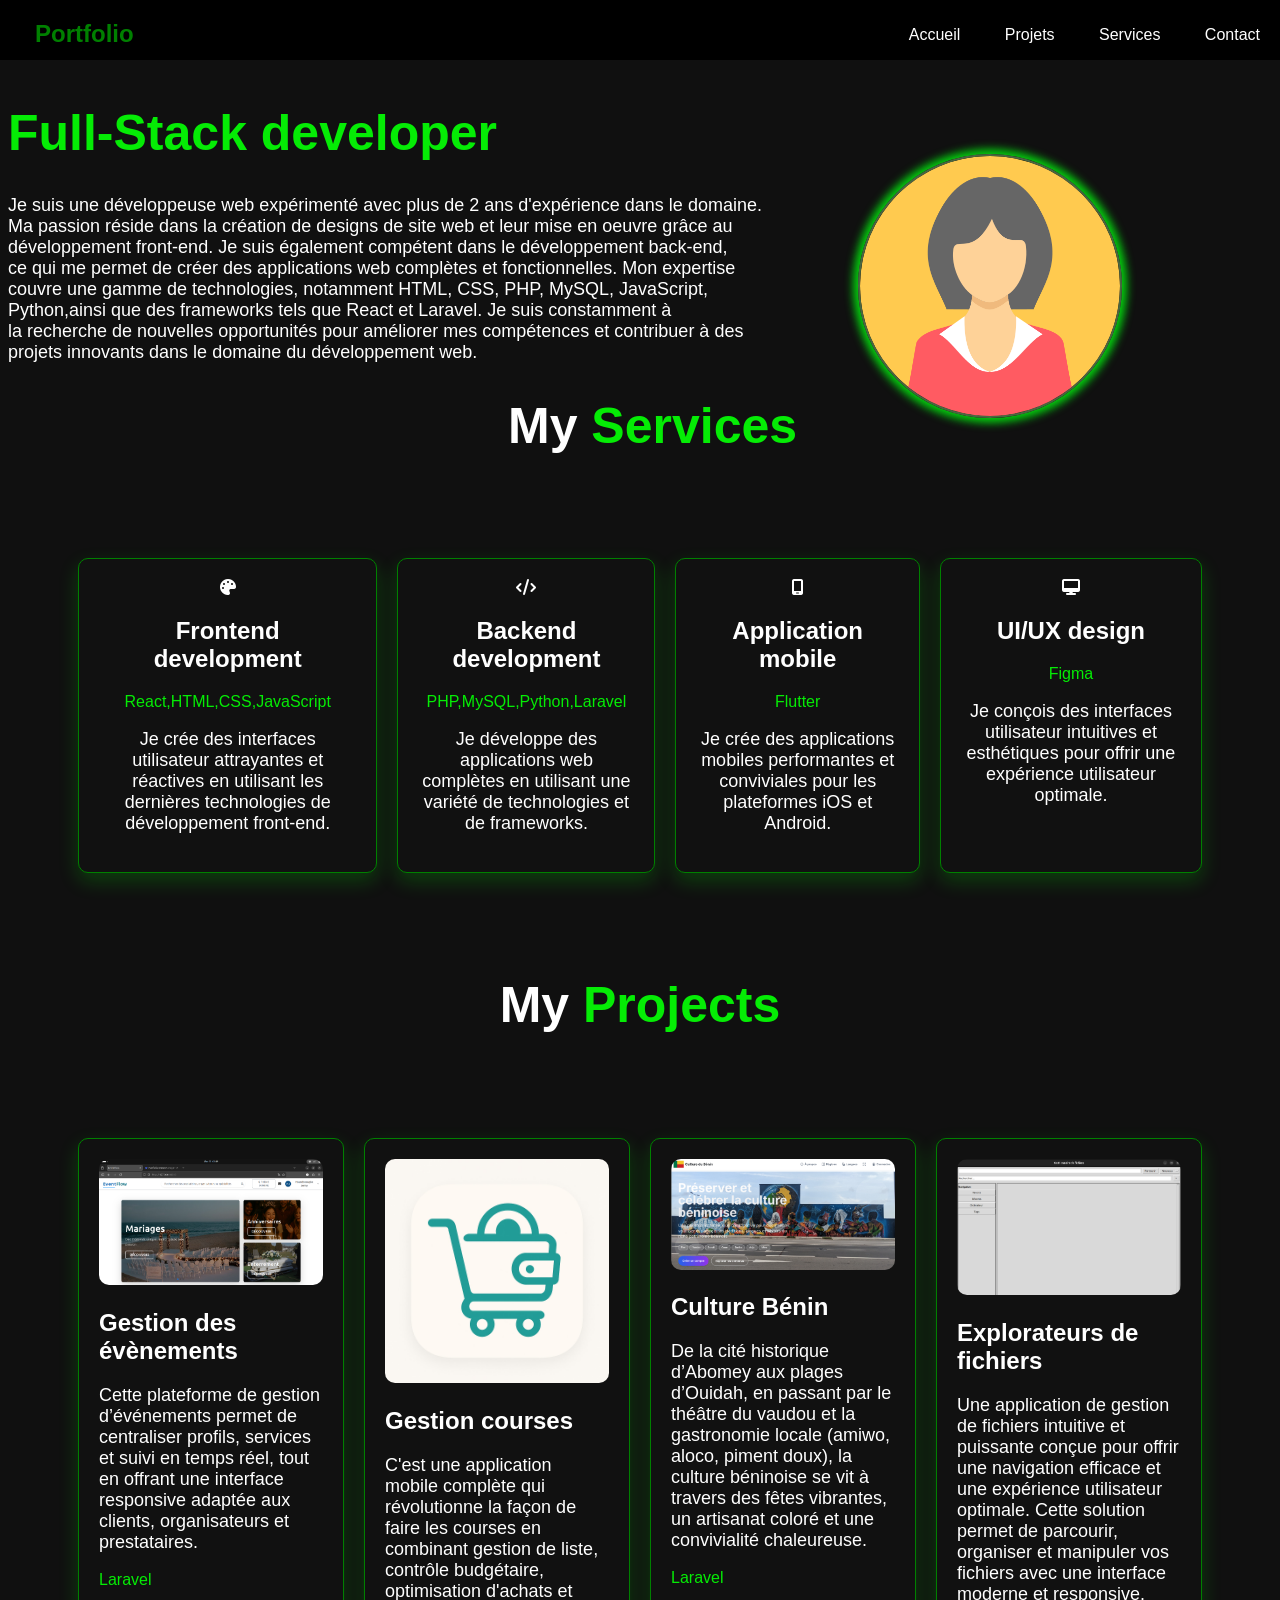
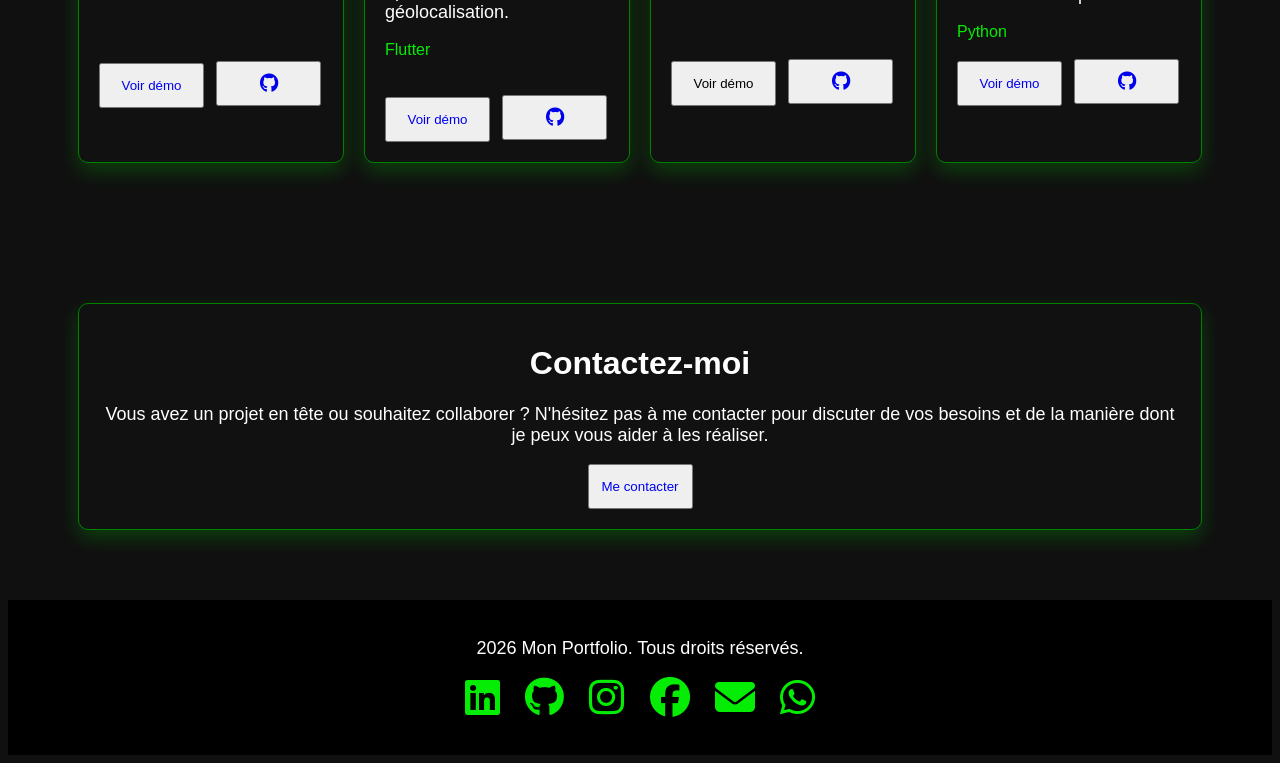
<file: index.html>
<!DOCTYPE html>
<html>
    <head>
        <title> Portfolio</title>
        <meta charset="utf-8">
        <link rel="stylesheet" href="style.css">
        <link rel="stylesheet" href="https://cdnjs.cloudflare.com/ajax/libs/font-awesome/6.5.0/css/all.min.css">
    </head>
    <body>
        <nav>
            <h1 class="title">Portfolio</h1>
            <ul>
                <li>
                    <a href="#profile">Accueil</a>
                </li>
                <li>
                    <a href="#projects">Projets</a>
                </li>
                <li>
                    <a href="#services">Services</a>
                </li>
                <li>
                    <a href="#contact">Contact</a>
                </li>
            </ul>
        </nav>
        <div id="profile" class="profile">
            <img class="profile-img" src="human.png" alt="Profile Image">
        </div>
        <h1 class="full">Full-Stack developer</h1>
        <p> Je suis une développeuse web expérimenté avec plus de 2 ans d'expérience dans le domaine. <br> Ma passion réside dans la création de designs de site web et leur mise en oeuvre grâce au <br> développement front-end.
            Je suis également compétent dans le développement back-end, <br> ce qui me permet de créer des applications web complètes et fonctionnelles. Mon expertise <br> couvre une gamme de technologies, notamment HTML, CSS, 
            PHP, MySQL, JavaScript, <br> Python,ainsi que des frameworks tels que React et Laravel. Je suis constamment à <br> la recherche de nouvelles opportunités pour améliorer mes compétences et contribuer à des <br> projets 
            innovants dans le domaine du développement web.
        </p>

        <h1 class="service2">My <span>Services</span></h1>
        <div class="services" id="services">
            <div class="service">
                <i class="fa-solid fa-palette"></i>
                <h2>Frontend development</h2>
                <span>React,HTML,CSS,JavaScript</span>
                <p>Je crée des interfaces utilisateur attrayantes et réactives en utilisant les dernières technologies de développement front-end.</p>
            </div>
            <div class="service">
                <i class="fa-solid fa-code"></i>
                <h2>Backend development</h2>
                <span>PHP,MySQL,Python,Laravel</span>
                <p>Je développe des applications web complètes en utilisant une variété de technologies et de frameworks.</p>
            </div>
            <div class="service">
                <i class="fa-solid fa-mobile-screen"></i>
                <h2>Application mobile</h2>
                <span>Flutter</span>
                <p>Je crée des applications mobiles performantes et conviviales pour les plateformes iOS et Android.</p>
            </div>
            <div class="service">
                <i class="fa-solid fa-desktop"></i>
                <h2>UI/UX design</h2>
                <span>Figma</span>
                <p>Je conçois des interfaces utilisateur intuitives
                et esthétiques pour offrir une expérience utilisateur optimale.</p>
            </div>
        </div>
        <h1 class="projects">My <span>Projects</span></h1>
        <div class="projects-container" id="projects">
            <div class="project">
                <img src="project1.png" alt="Project 1">
                <h2>Gestion des évènements </h2>
                <p>Cette plateforme de gestion d’événements permet de
                centraliser profils, services et suivi en temps réel,
                tout en offrant une interface responsive adaptée aux clients, 
                organisateurs et prestataires.</p>
                <span>Laravel</span>
                <div>
                    <br><br><br><br>
                    <button> <a href="event.html" target="_blank">Voir démo</a> </button>
                    <button> <a href="git@github.com:Mvry-Shvnv/Event.git" target="_blank"><i class="fab fa-github"></i></a> </button>
                </div>
            </div>
            <div class="project">
                <img src="project2.jpeg" alt="Project 2">
                <h2>Gestion courses</h2>
                <p>C'est une application mobile complète qui révolutionne
                la façon de faire les courses en combinant gestion de liste,
                contrôle budgétaire, optimisation d'achats et géolocalisation.</p>
                <span>Flutter</span>
                <div>
                    <br><br>
                    <button> <a href="courses.html" target="_blank">Voir démo</a> </button>
                    <button> <a href="git@github.com:evodie-boss/gestion_courses.git" target="_blank"><i class="fab fa-github"></i></a> </button>
                </div>
            </div>
            <div class="project">
                <img src="project3.png" alt="Project 3">
                <h2>Culture Bénin</h2>
                <p>De la cité historique d’Abomey aux
                plages d’Ouidah, en passant par le théâtre du vaudou et la gastronomie 
                locale (amiwo, aloco, piment doux), la culture béninoise se vit à travers des fêtes vibrantes, un artisanat coloré et une convivialité chaleureuse.</p>
                <span>Laravel</span>
                <div>
                    <br><br><br><br>
                    <button> Voir démo </button>
                    <button> <a href="https://gitlab.com/houndonougbojenny/culturebenin.git" target="_blank"><i class="fab fa-github"></i></a> </button>
                </div>
            </div>
            <div class="project">
                <img src="project4.png" alt="Project 4">
                <h2>Explorateurs de fichiers </h2>
                <p>Une application de gestion de fichiers intuitive et puissante conçue pour offrir une navigation
                efficace et une expérience utilisateur optimale. Cette solution permet de parcourir, organiser et 
                manipuler vos fichiers avec une interface moderne et responsive.</p>
                <span>Python</span>
                <div>
                    <br>
                    <button> <a href="explo.html" target="_blank">Voir démo</a> </button>
                    <button> <a href="git@github.com:Jenny3005/Expos-Explorateur.git" target="_blank"><i class="fab fa-github"></i></a> </button>
                </div>
            </div>
        </div>
        <div class="contact" id="contact">
            <h1>Contactez-moi</h1>
            <p>Vous avez un projet en tête ou souhaitez collaborer ? N'hésitez pas à me contacter pour discuter de vos besoins et de la manière dont je peux vous aider à les réaliser.</p>
            <button><a href="mailto:jennyhoundon@gmail.com">Me contacter</a></button>
            
        </div>
        
    </body>
    <footer>
        <p>2026 Mon Portfolio. Tous droits réservés.</p>
        <p>
            <a href="https://www.linkedin.com/in/jenny-houndonougbo-09a0712a4/" target="_blank"><i class="fab fa-linkedin"></i></a>
            <a href="https://github.com/Jenny3005" target="_blank"><i class="fab fa-github"></i></a>
            <a href="https://instagram.com/jennyhoundonougbo30" target="_blank"><i class="fab fa-instagram"></i></a>
            <a href="https://www.facebook.com/jenny.houndonougbo" target="_blank"><i class="fab fa-facebook"></i></a>
            <a href="mailto:jennyhoundon@gmail.com"><i class="fa-solid fa-envelope"></i></a>
            <a href="https://wa.me/0161623034" target="_blank"><i class="fab fa-whatsapp"></i></a>
        </p>
    </footer>
</html>
</file>
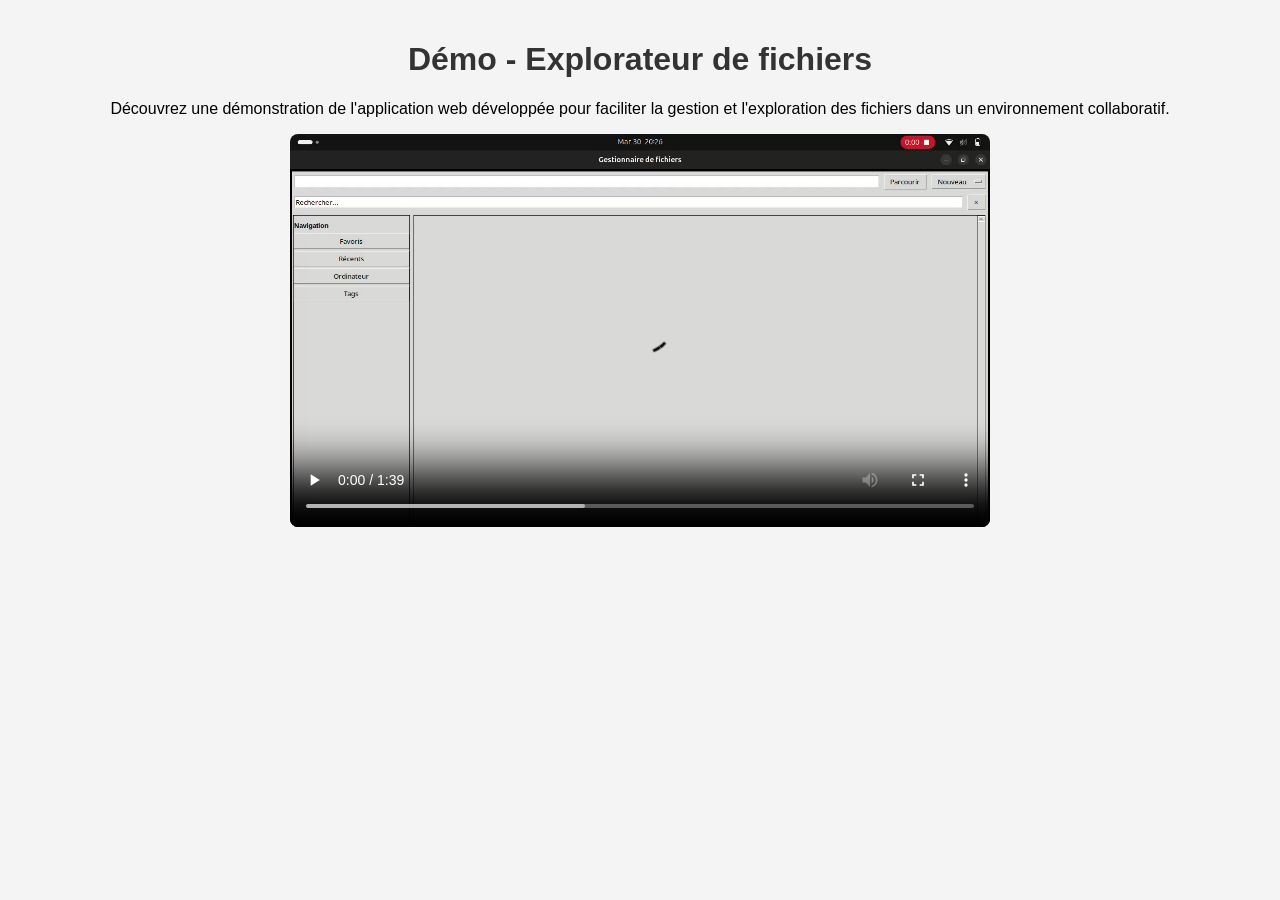
<file: explo.html>
<!DOCTYPE html>
<html lang="fr">
<head>
    <meta charset="UTF-8">
    <meta name="viewport" content="width=device-width, initial-scale=1.0">
    <title>Démo - Explorateur de fichiers</title>
    <style>
        body {
            font-family: Arial, sans-serif;
            margin: 0;
            padding: 20px;
            background-color: #f4f4f4;
            text-align: center;
        }
        h1 {
            color: #333;
        }
        video {
            width: 100%;
            max-width: 700px;
            border-radius: 8px;
        }
        .back-link {
            display: inline-block;
            margin-top: 20px;
            padding: 10px 20px;
            background-color: #007bff;
            color: white;
            text-decoration: none;
            border-radius: 5px;
        }
        .back-link:hover {
            background-color: #0056b3;
        }
    </style>
</head>
<body>

    <h1>Démo - Explorateur de fichiers</h1>
    <p>Découvrez une démonstration de l'application web développée pour faciliter la gestion et l'exploration des fichiers dans un environnement collaboratif.</p>
    <video controls>
        <source src="explo.webm" type="video/webm">
        Votre navigateur ne supporte pas la lecture de vidéos.
    </video>
</body>
</html>
</file>
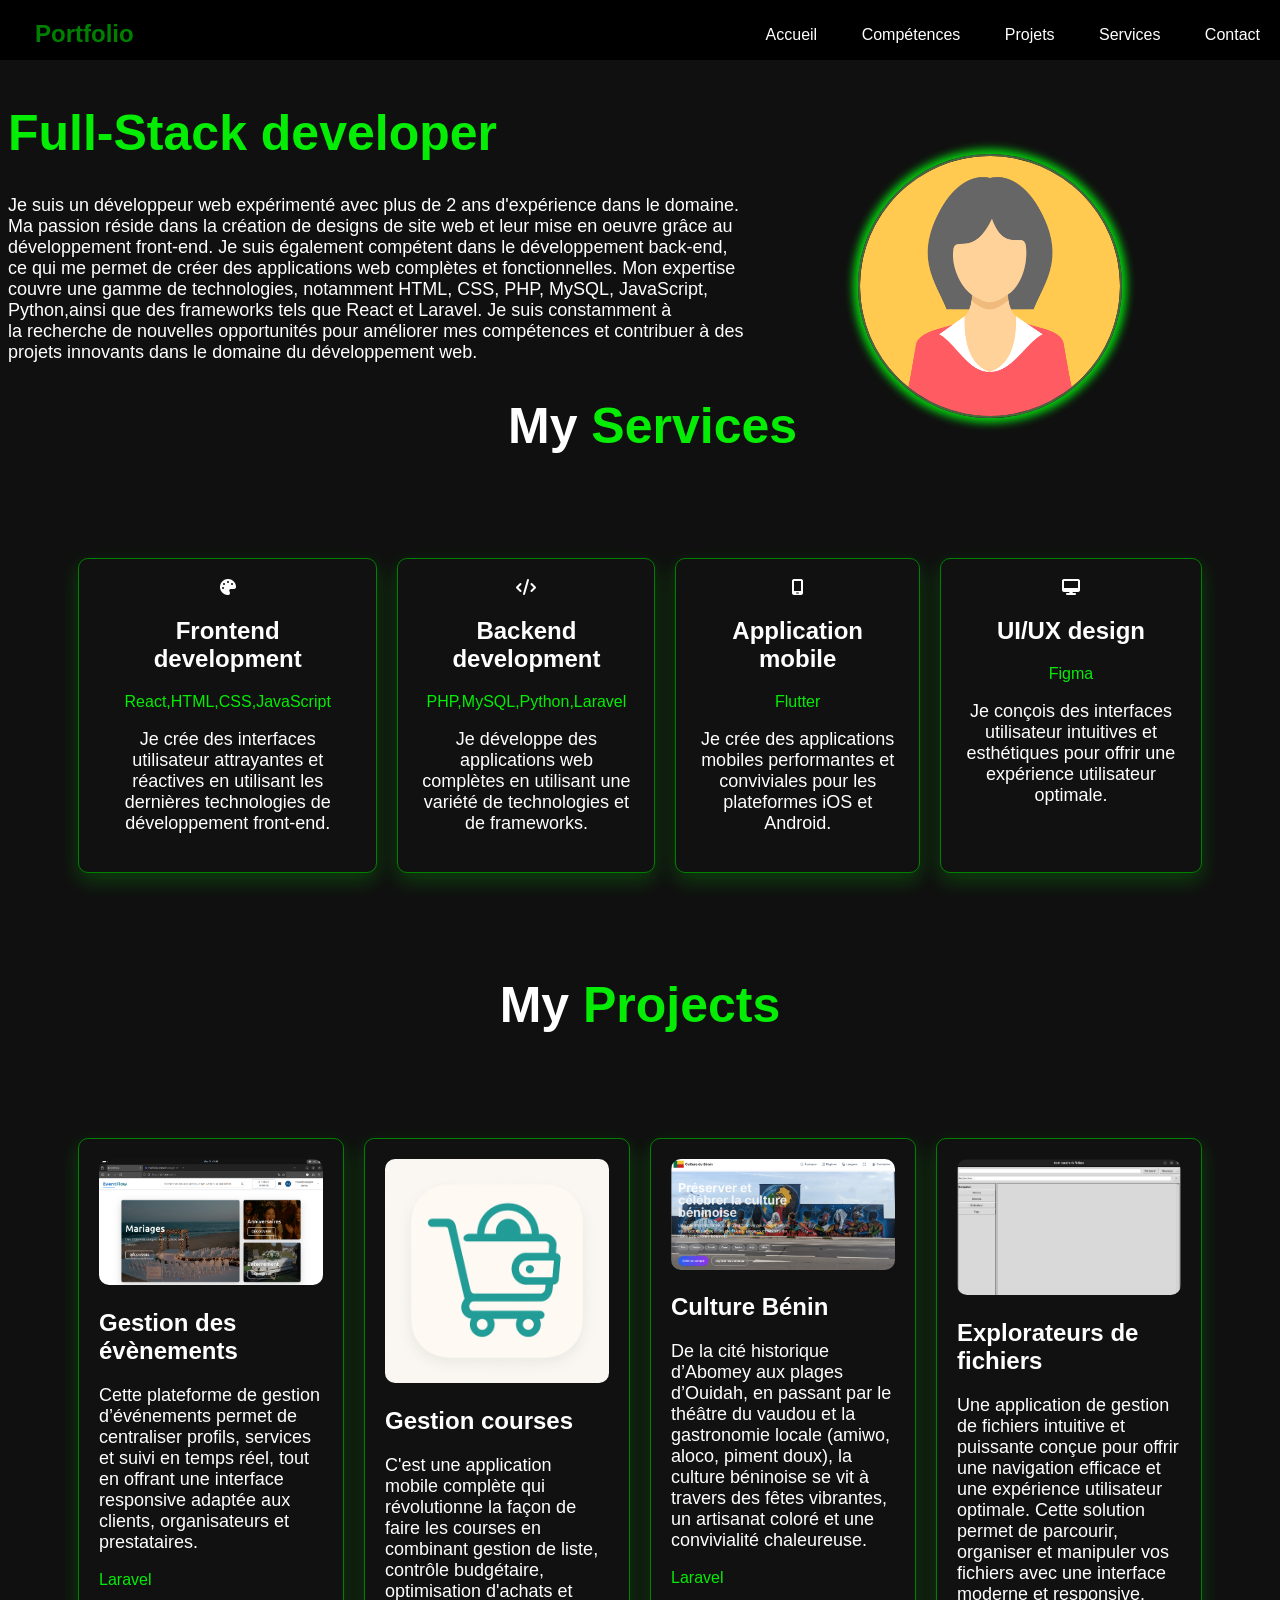
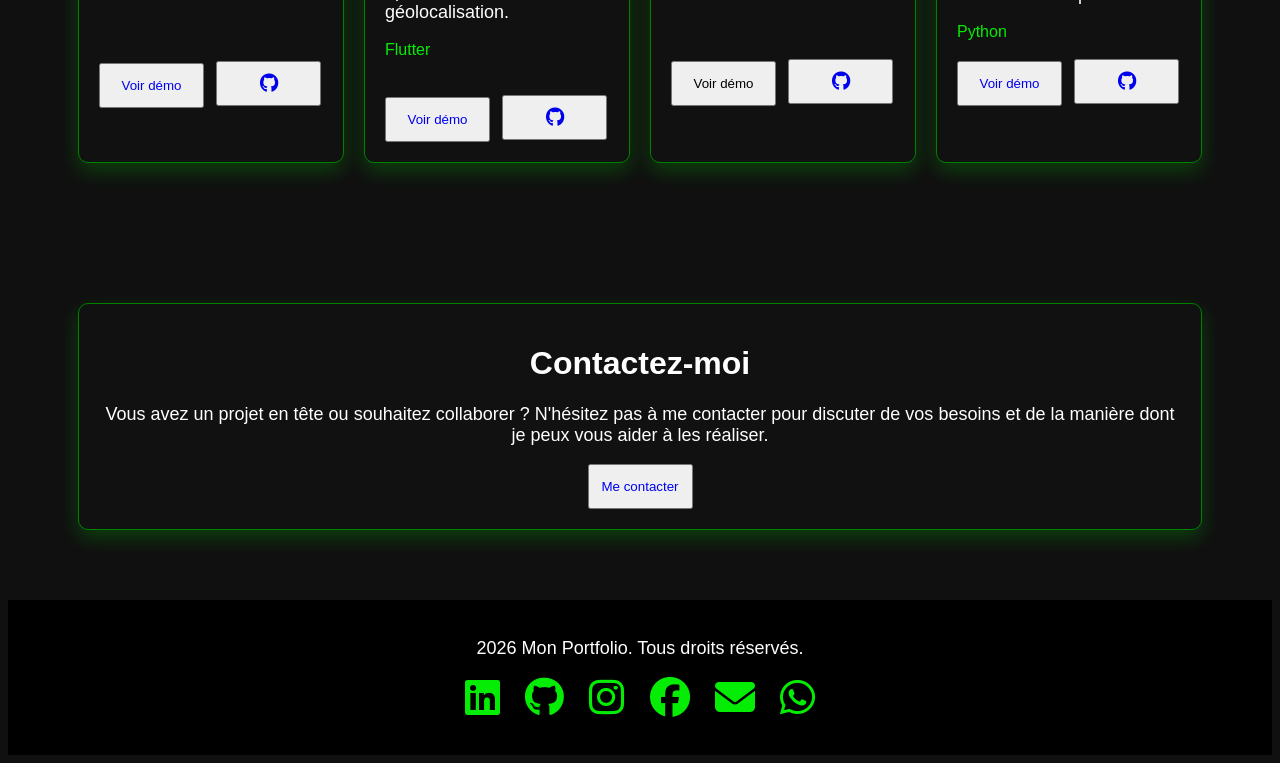
<file: Portfolio.html>
<!DOCTYPE html>
<html>
    <head>
        <title> Portfolio</title>
        <meta charset="utf-8">
        <link rel="stylesheet" href="style.css">
        <link rel="stylesheet" href="https://cdnjs.cloudflare.com/ajax/libs/font-awesome/6.5.0/css/all.min.css">
    </head>
    <body>
        <nav>
            <h1 class="title">Portfolio</h1>
            <ul>
                <li>
                    <a href="#profile">Accueil</a>
                </li>
                <li>
                    <a href="#skills">Compétences</a>
                </li>
                <li>
                    <a href="#projects">Projets</a>
                </li>
                <li>
                    <a href="#services">Services</a>
                </li>
                <li>
                    <a href="#">Contact</a>
                </li>
            </ul>
        </nav>
        <div id="profile" class="profile">
            <img class="profile-img" src="human.png" alt="Profile Image">
        </div>
        <h1 class="full">Full-Stack developer</h1>
        <p> Je suis un développeur web expérimenté avec plus de 2 ans d'expérience dans le domaine. <br> Ma passion réside dans la création de designs de site web et leur mise en oeuvre grâce au <br> développement front-end.
            Je suis également compétent dans le développement back-end, <br> ce qui me permet de créer des applications web complètes et fonctionnelles. Mon expertise <br> couvre une gamme de technologies, notamment HTML, CSS, 
            PHP, MySQL, JavaScript, <br> Python,ainsi que des frameworks tels que React et Laravel. Je suis constamment à <br> la recherche de nouvelles opportunités pour améliorer mes compétences et contribuer à des <br> projets 
            innovants dans le domaine du développement web.
        </p>

        <h1 class="service2">My <span>Services</span></h1>
        <div class="services" id="services">
            <div class="service">
                <i class="fa-solid fa-palette"></i>
                <h2>Frontend development</h2>
                <span>React,HTML,CSS,JavaScript</span>
                <p>Je crée des interfaces utilisateur attrayantes et réactives en utilisant les dernières technologies de développement front-end.</p>
            </div>
            <div class="service">
                <i class="fa-solid fa-code"></i>
                <h2>Backend development</h2>
                <span>PHP,MySQL,Python,Laravel</span>
                <p>Je développe des applications web complètes en utilisant une variété de technologies et de frameworks.</p>
            </div>
            <div class="service">
                <i class="fa-solid fa-mobile-screen"></i>
                <h2>Application mobile</h2>
                <span>Flutter</span>
                <p>Je crée des applications mobiles performantes et conviviales pour les plateformes iOS et Android.</p>
            </div>
            <div class="service">
                <i class="fa-solid fa-desktop"></i>
                <h2>UI/UX design</h2>
                <span>Figma</span>
                <p>Je conçois des interfaces utilisateur intuitives
                et esthétiques pour offrir une expérience utilisateur optimale.</p>
            </div>
        </div>
        <h1 class="projects">My <span>Projects</span></h1>
        <div class="projects-container" id="projects">
            <div class="project">
                <img src="project1.png" alt="Project 1">
                <h2>Gestion des évènements </h2>
                <p>Cette plateforme de gestion d’événements permet de
                centraliser profils, services et suivi en temps réel,
                tout en offrant une interface responsive adaptée aux clients, 
                organisateurs et prestataires.</p>
                <span>Laravel</span>
                <div>
                    <br><br><br><br>
                    <button> <a href="event.html" target="_blank">Voir démo</a> </button>
                    <button> <a href="git@github.com:Mvry-Shvnv/Event.git" target="_blank"><i class="fab fa-github"></i></a> </button>
                </div>
            </div>
            <div class="project">
                <img src="project2.jpeg" alt="Project 2">
                <h2>Gestion courses</h2>
                <p>C'est une application mobile complète qui révolutionne
                la façon de faire les courses en combinant gestion de liste,
                contrôle budgétaire, optimisation d'achats et géolocalisation.</p>
                <span>Flutter</span>
                <div>
                    <br><br>
                    <button> <a href="courses.html" target="_blank">Voir démo</a> </button>
                    <button> <a href="git@github.com:evodie-boss/gestion_courses.git" target="_blank"><i class="fab fa-github"></i></a> </button>
                </div>
            </div>
            <div class="project">
                <img src="project3.png" alt="Project 3">
                <h2>Culture Bénin</h2>
                <p>De la cité historique d’Abomey aux
                plages d’Ouidah, en passant par le théâtre du vaudou et la gastronomie 
                locale (amiwo, aloco, piment doux), la culture béninoise se vit à travers des fêtes vibrantes, un artisanat coloré et une convivialité chaleureuse.</p>
                <span>Laravel</span>
                <div>
                    <br><br><br><br>
                    <button> Voir démo </button>
                    <button> <a href="https://gitlab.com/houndonougbojenny/culturebenin.git" target="_blank"><i class="fab fa-github"></i></a> </button>
                </div>
            </div>
            <div class="project">
                <img src="project4.png" alt="Project 4">
                <h2>Explorateurs de fichiers </h2>
                <p>Une application de gestion de fichiers intuitive et puissante conçue pour offrir une navigation
                efficace et une expérience utilisateur optimale. Cette solution permet de parcourir, organiser et 
                manipuler vos fichiers avec une interface moderne et responsive.</p>
                <span>Python</span>
                <div>
                    <br>
                    <button> <a href="explo.html" target="_blank">Voir démo</a> </button>
                    <button> <a href="git@github.com:Jenny3005/Expos-Explorateur.git" target="_blank"><i class="fab fa-github"></i></a> </button>
                </div>
            </div>
        </div>
        <div class="contact">
            <h1>Contactez-moi</h1>
            <p>Vous avez un projet en tête ou souhaitez collaborer ? N'hésitez pas à me contacter pour discuter de vos besoins et de la manière dont je peux vous aider à les réaliser.</p>
            <button><a href="mailto:jennyhoundon@gmail.com">Me contacter</a></button>
            
        </div>
        
    </body>
    <footer>
        <p>2026 Mon Portfolio. Tous droits réservés.</p>
        <p>
            <a href="https://www.linkedin.com/in/jenny-houndonougbo-09a0712a4/" target="_blank"><i class="fab fa-linkedin"></i></a>
            <a href="https://github.com/Jenny3005" target="_blank"><i class="fab fa-github"></i></a>
            <a href="https://instagram.com/jennyhoundonougbo30" target="_blank"><i class="fab fa-instagram"></i></a>
            <a href="https://www.facebook.com/jenny.houndonougbo" target="_blank"><i class="fab fa-facebook"></i></a>
            <a href="mailto:jennyhoundon@gmail.com"><i class="fa-solid fa-envelope"></i></a>
            <a href="https://wa.me/0161623034" target="_blank"><i class="fab fa-whatsapp"></i></a>
        </p>
    </footer>
</html>
</file>
<file: style.css>
body {
    background-color: rgba(0, 0, 0, 0.938);
    color: white;
    font-family: 'Segoe UI', Tahoma, Geneva, Verdana, sans-serif;
    /*background:-webkit-linear-gradient(top left,black ,green);
    background:-moz-linear-gradient(top left,black,green);
    background: -o-linear-gradient(top left,black,green);
    background:linear-gradient(to right,black ,green);
    */
}
.profile-img {
    width: 260px;
    height: 260px;
    margin: 50px;
    border-radius: 50%;
    border: 2px solid #4a6741;
    box-shadow: 0 0px 8px 5px #04d10e;
}
.profile {
    float: right;
        margin-right: 100px;
        margin-top: 70px;   
}
nav {
    background-color: black;
    position: fixed;
    justify-content: space-between;
    display: flex;  
    top: 0;
    right: 0;
    left: 0;
    height: 60px;
    
}

.title {
    color: green;
    padding-left: 35px;

}

.full {
    padding-top: 70px;
    font-size: 50px;
    color: #05ec05;
}

nav ul {
    list-style: none;
    padding-top: 10px;
    
}
nav li {
    display: inline;
    padding: 20px;

}

li:hover {
    background-color: #63a517;
}

nav a {
    text-decoration: none;
    color: white;
}

p {
    font-size: 18px;
}

.service2 {
    text-align: left;
    padding-left: 500px;
    font-size: 50px;
}

.projects {
    text-align: center;
    font-size: 50px;
}

.skills {
    text-align: center;
    font-size: 50px;
}

span {
    color: #05ec05;
}

.service {
    background-color: #111;
    border: 1px solid green;
    border-radius: 10px;
    padding: 20px;
    text-align: center;
    box-shadow: 0 8px 20px rgba(0, 255, 0, 0.2);
    transition: transform 0.3s, box-shadow 0.3s;
}

.service:hover {
    transform: translateY(-8px); 
    box-shadow: 0 16px 30px rgba(0, 255, 0, 0.4);
}

.services {
    display: flex;
    justify-content: center;
    gap: 20px;
    padding: 70px;
}

p i {
    font-size: 40px;
}

.project {
    background-color: #111;
    border :1px solid green;
    border-radius: 10px;
    width: 300px;
    padding: 20px;
    box-shadow: 0 8px 20px rgba(0, 255, 0, 0.2);
    transition: transform 0.3s, box-shadow 0.3s;
    
}


.project:hover {
    transform: translateY(-8px);
    box-shadow: 0 16px 30px rgba(0, 255, 0, 0.4);
}

.projects-container {
    display: flex;
    padding: 70px;
    gap: 20px;
    justify-content: center;
}

p a {
    color: #05ec05;
    text-decoration: none;
    padding: 10px;
}

footer {
    background-color: black;
    color: white;
    text-align: center;
    padding: 20px;
    margin-top: 50px;
}

button {
    width: 105px;
    height: 45px;
    margin-right: 8px;
}

button:last-child {
  margin-right: 0;
}
button i {
    font-size: 19px;
}

button a {
    text-decoration: none;
}

img {
    width: 100%;
    height: auto;
    border-radius: 10px;
}

.contact {
    background-color: #111;
    border: 1px solid green;
    border-radius: 10px;
    padding: 20px;
    text-align: center;
    box-shadow: 0 8px 20px rgba(0, 255, 0, 0.2);
    transition: transform 0.3s, box-shadow 0.3s;
    margin: 70px;
}
</file>
